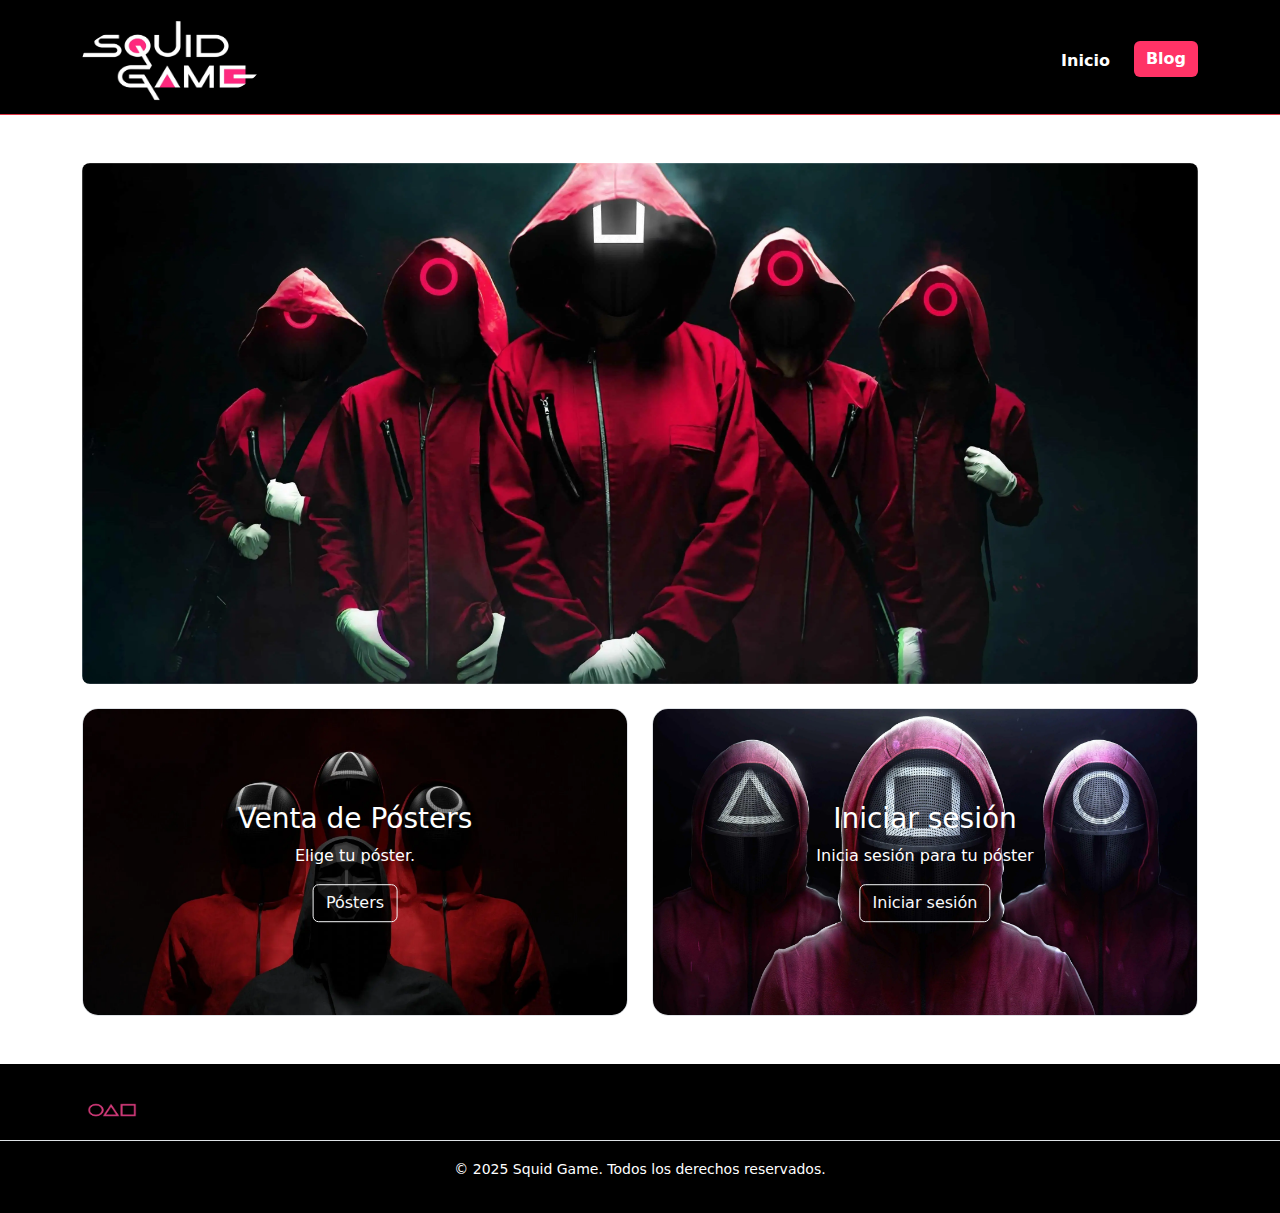
<file: index.html>
<!DOCTYPE html>
<html lang="es">
<head>
    <meta charset="UTF-8">
    <meta name="viewport" content="width=device-width, initial-scale=1.0">
    <meta name="description" content="Sitio oficial inspirado en Squid Game con pósters y blog temático.">
    <title>Squid Game</title>

    <!-- Preload LCP -->
    <link rel="preload" as="image" href="image/foto1.webp">
    <link href="https://cdn.jsdelivr.net/npm/bootstrap@5.3.0/dist/css/bootstrap.min.css" rel="stylesheet">
    <link rel="stylesheet" href="css/style.css">
    <link rel="icon" href="image/logo-squidgame.webp" type="image/webp">
</head>

<body>

<header class="bg-black border-bottom border-danger" id="index">
    <nav class="navbar navbar-expand-lg mx-auto fw-bold" aria-label="Navegación principal">
        <div class="container mt-2 d-flex align-items-center">

            <a class="navbar-brand d-flex align-items-center" href="index.html">
                <img src="image/logo-squidgame.webp"
                     alt="Logo Squid Game"
                     width="120"
                     height="60"
                     decoding="async"
                     class="logo-index me-2">
            </a>

            <button class="navbar-toggler"
                    type="button"
                    data-bs-toggle="collapse"
                    data-bs-target="#navbarNav"
                    aria-controls="navbarNav"
                    aria-expanded="false"
                    aria-label="Abrir menú de navegación">
                <span class="navbar-toggler-icon"></span>
            </button>

            <div class="collapse navbar-collapse" id="navbarNav">
                <ul class="navbar-nav ms-auto">
                    <li class="nav-item me-3">
                        <a class="nav-link text-white" href="index.html">Inicio</a>
                    </li>
                    <li class="nav-item">
                        <a class="btn btn-primary text-white fw-bold" href="blog.html">Blog</a>
                    </li>
                </ul>
            </div>

        </div>
    </nav>
</header>


<main class="container my-5">

    <!-- HERO -->
    <section class="position-relative text-center rounded-3 overflow-hidden">
        <img src="image/foto1.webp"
             class="img-fluid w-100"
             alt="Juego Luz Roja, Luz Verde"
             width="1200"
             height="600"
             fetchpriority="high"
             decoding="async">
    </section>

    <div class="row mt-4">

        <!-- CARD 1 -->
        <div class="col-md-6">
            <div class="position-relative border rounded-4 overflow-hidden card-animate">
                <img src="image/foto2.webp"
                     class="img-fluid w-100"
                     alt="Venta de pósters"
                     width="800"
                     height="500"
                     loading="lazy"
                     decoding="async">

                <div class="position-absolute top-50 start-50 translate-middle text-white text-center">
                    <h2 class="h3">Venta de Pósters</h2>
                    <p>Elige tu póster.</p>
                    <a href="#" class="btn btn-outline-light">Pósters</a>
                </div>
            </div>
        </div>

        <!-- CARD 2 -->
        <div class="col-md-6">
            <div class="position-relative border rounded-4 overflow-hidden card-animate">
                <img src="image/foto3.webp"
                     class="img-fluid w-100"
                     alt="Iniciar sesión"
                     width="800"
                     height="500"
                     loading="lazy"
                     decoding="async">

                <div class="position-absolute top-50 start-50 translate-middle text-white text-center">
                    <h2 class="h3">Iniciar sesión</h2>
                    <p>Inicia sesión para tu póster</p>
                    <a href="#" class="btn btn-outline-light">Iniciar sesión</a>
                </div>
            </div>
        </div>

    </div>

</main>


<footer class="bg-black text-white py-3">
    
    <div class="container d-flex justify-content-between align-items-center">
        <img src="image/foto-footer.webp"
             alt="Logo Squid Game"
             width="60"
             height="60"
             loading="lazy"
             decoding="async">
    </div>

    <div class="text-center py-3 border-top">
        <small>© 2025 Squid Game. Todos los derechos reservados.</small>
    </div>
</footer>

<script src="js/script.js" defer></script>

<script defer src="https://cdn.jsdelivr.net/npm/bootstrap@5.3.0/dist/js/bootstrap.bundle.min.js"></script>

</body>
</html>
</file>
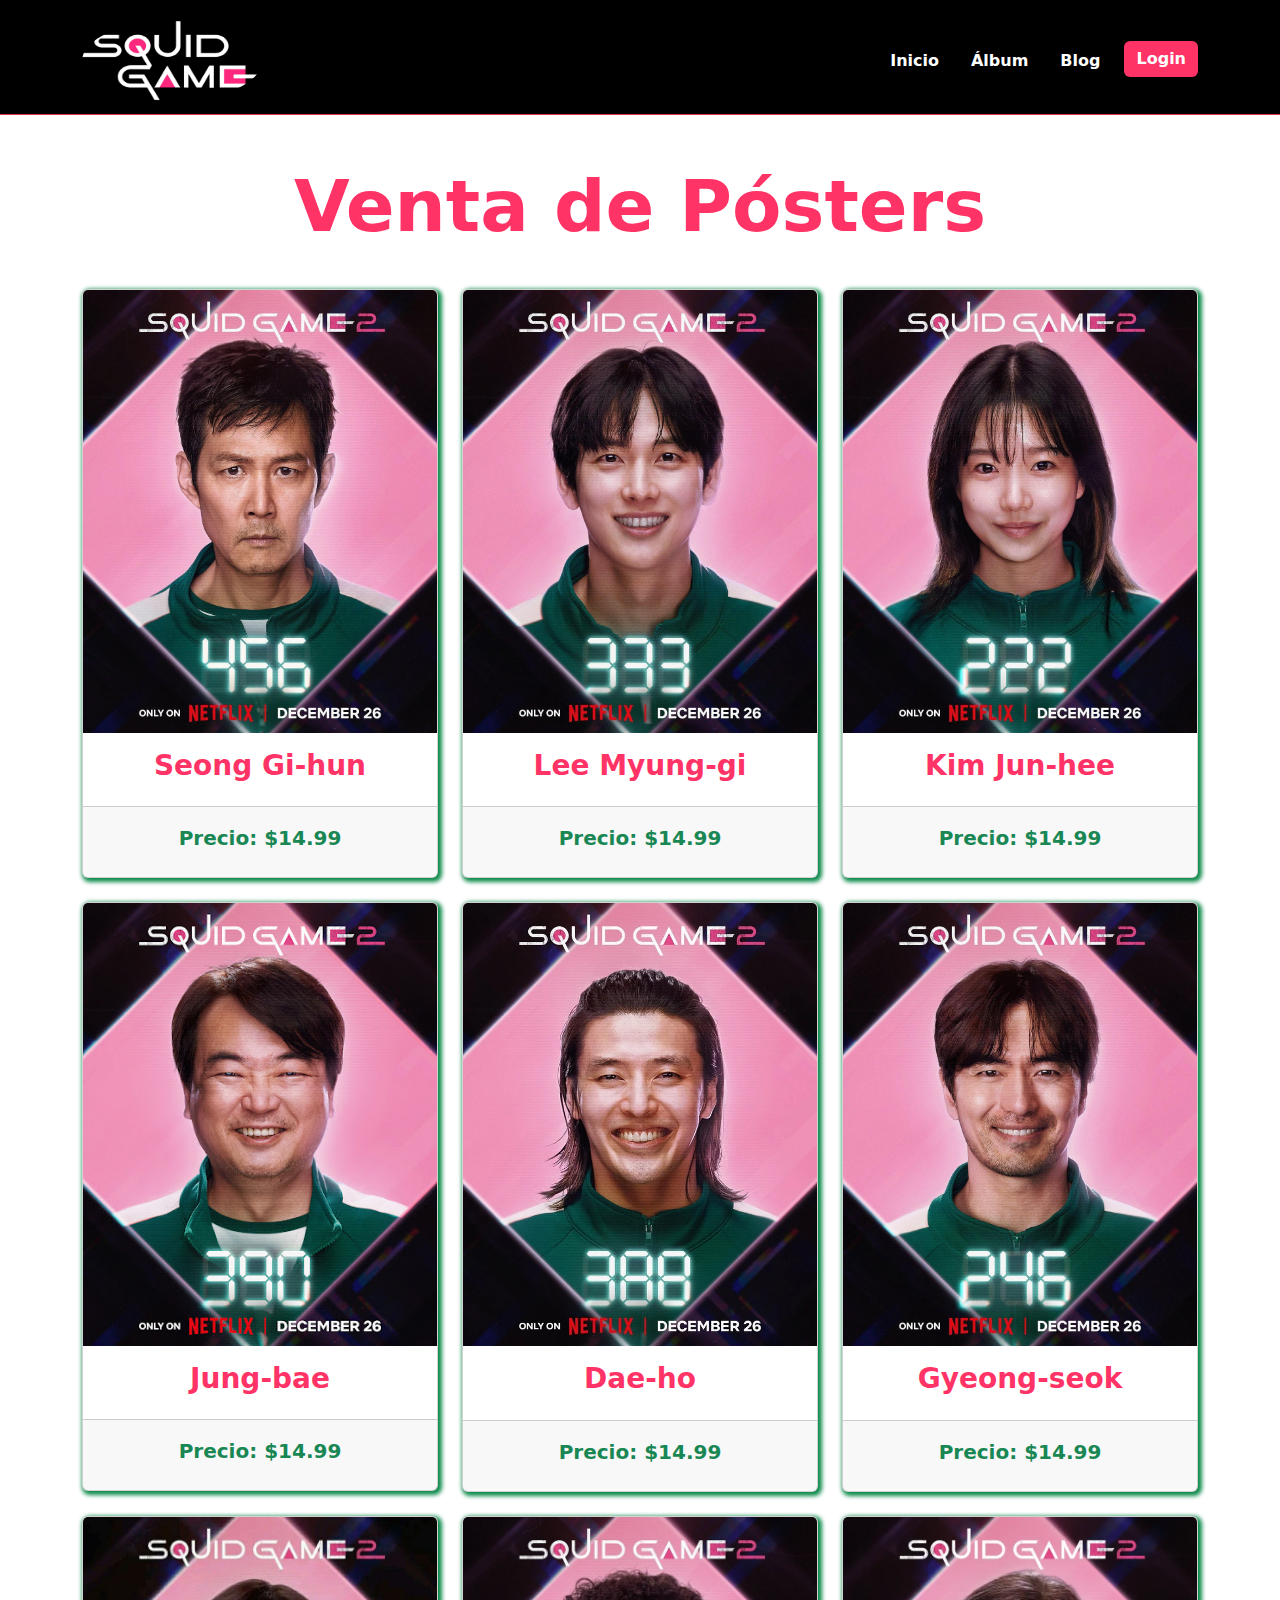
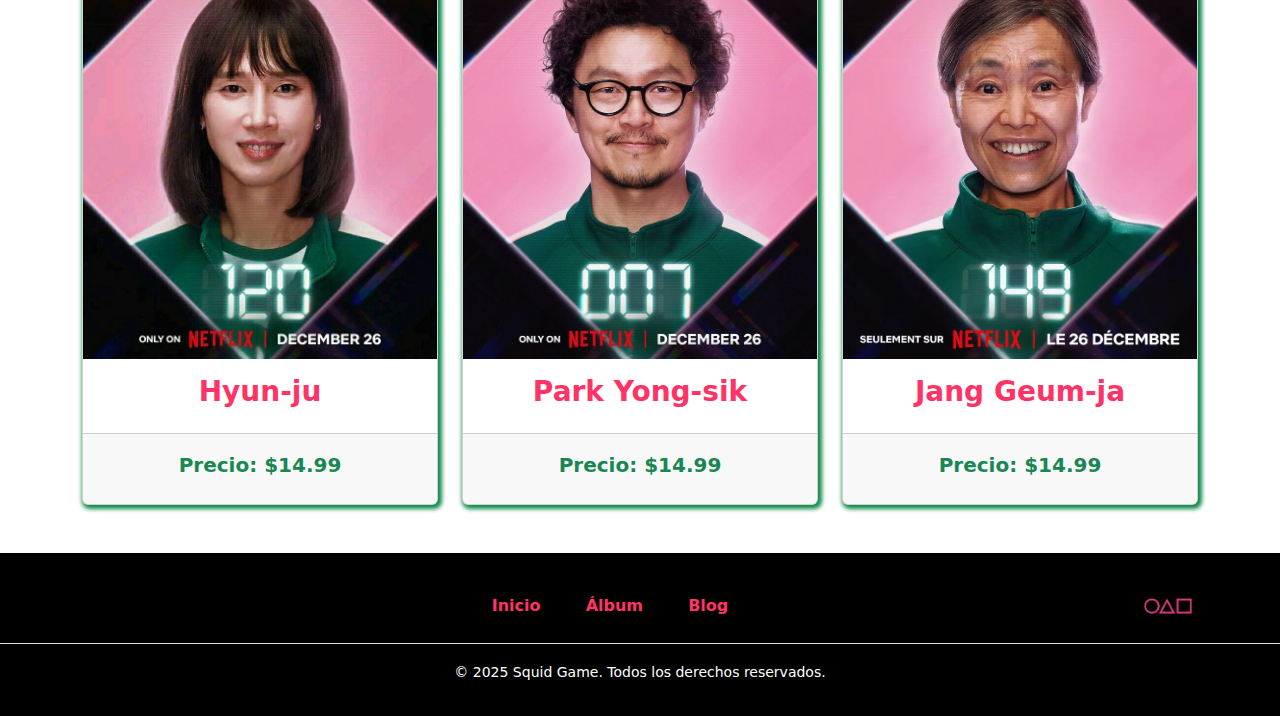
<file: album.html>
<!DOCTYPE html>
<html lang="en">
<head>
    <meta charset="UTF-8">
    <meta name="viewport" content="width=device-width, initial-scale=1.0">
    <title>Squid Game</title>
    <link href="https://cdn.jsdelivr.net/npm/bootstrap@5.3.0/dist/css/bootstrap.min.css" rel="stylesheet">
    <link rel="stylesheet" href="css/style.css">
    <link rel="shortcut icon" href="image/logo-squidgame.png" type="image/x-icon">
</head>


<body>
    <header class="bg-black border-bottom border-danger" id="index">
        <nav class="navbar navbar-expand-lg mx-auto fw-bold">
            <div class="container mt-2 d-flex align-items-center">
                <a class="navbar-brand d-flex align-items-center" href="index.html">
                    <img src="image/logo-squidgame.png" alt="Logo" class="logo-index me-2">
                </a>
                <button class="navbar-toggler" type="button" data-bs-toggle="collapse" data-bs-target="#navbarNav"
                    aria-controls="navbarNav" aria-expanded="false" aria-label="Toggle navigation">
                    <span class="navbar-toggler-icon"></span>
                </button>
                <div class="collapse navbar-collapse" id="navbarNav">
                    <ul class="navbar-nav ms-auto">
                        <li class="nav-item me-3">
                            <a class="nav-link text-white" href="index.html">Inicio</a>
                        </li>
                        <li class="nav-item me-3">
                            <a class="nav-link text-white" href="album.html">Álbum</a>
                        </li>
                        <li class="nav-item me-3">
                            <a class="nav-link text-white" href="blog.html">Blog</a>
                        </li>
                        <li class="nav-item">
                            <a class="btn btn-primary text-white fw-bold" href="login.html">Login</a>
                        </li>
                    </ul>
                </div>
            </div>
        </nav>
    </header>


    <div class="container my-5">
        <h2 class="album-titulo text-center fw-bold display-2">Venta de Pósters</h2>
        <div class="row row-cols-1 row-cols-md-3 g-4 mt-3">
            <div class="col">
                <div class="card">
                    <img src="image/album1.jpg" class="card-img-top" alt="poster1">
                    <div class="card-body">
                        <h4 class="card-title text-center fw-bold fs-3">Seong Gi-hun</h4>
                    </div>
                    <div class="card-footer text-center">
                        <p class="mt-2 text-success fs-5"><strong>Precio: $14.99</strong></p>
                    </div>
                </div>
            </div>
    
            <div class="col">
                <div class="card">
                    <img src="image/album2.jpg" class="card-img-top" alt="poster2">
                    <div class="card-body">
                        <h4 class="card-title text-center fw-bold fs-3">Lee Myung-gi</h4>
                    </div>
                    <div class="card-footer text-center">
                        <p class="mt-2 text-success fs-5"><strong>Precio: $14.99</strong></p>
                    </div>
                </div>
            </div>
    
            <div class="col">
                <div class="card">
                    <img src="image/album3.jpg" class="card-img-top" alt="poster3">
                    <div class="card-body">
                        <h4 class="card-title text-center fw-bold fs-3">Kim Jun-hee</h4>
                    </div>
                    <div class="card-footer text-center">
                        <p class="mt-2 text-success fs-5"><strong>Precio: $14.99</strong></p>
                    </div>
                </div>
            </div>
    
            <div class="col">
                <div class="card">
                    <img src="image/album4.jpg" class="card-img-top" alt="poster4">
                    <div class="card-body">
                        <h4 class="card-title text-center fw-bold fs-3">Jung-bae</h4>
                    </div>
                    <div class="card-footer text-center">
                        <p class="mt-2 text-success fs-5"><strong>Precio: $14.99</strong></p>
                    </div>
                </div>
            </div>
    
            <div class="col">
                <div class="card">
                    <img src="image/album5.webp" class="card-img-top" alt="poster5">
                    <div class="card-body">
                        <h4 class="card-title text-center fw-bold fs-3">Dae-ho</h4>
                    </div>
                    <div class="card-footer text-center">
                        <p class="mt-2 text-success fs-5"><strong>Precio: $14.99</strong></p>
                    </div>
                </div>
            </div>
    
            <div class="col">
                <div class="card">
                    <img src="image/album6.jpg" class="card-img-top" alt="poster6">
                    <div class="card-body">
                        <h4 class="card-title text-center fw-bold fs-3">Gyeong-seok</h4>
                    </div>
                    <div class="card-footer text-center">
                        <p class="mt-2 text-success fs-5"><strong>Precio: $14.99</strong></p>
                    </div>
                </div>
            </div>
    
            <div class="col">
                <div class="card">
                    <img src="image/album7.jpg" class="card-img-top" alt="poster7">
                    <div class="card-body">
                        <h4 class="card-title text-center fw-bold fs-3">Hyun-ju</h4>
                    </div>
                    <div class="card-footer text-center">
                        <p class="mt-2 text-success fs-5"><strong>Precio: $14.99</strong></p>
                    </div>
                </div>
            </div>
    
            <div class="col">
                <div class="card">
                    <img src="image/album8.jpg" class="card-img-top" alt="poster8">
                    <div class="card-body">
                        <h4 class="card-title text-center fw-bold fs-3">Park Yong-sik</h4>
                    </div>
                    <div class="card-footer text-center">
                        <p class="mt-2 text-success fs-5"><strong>Precio: $14.99</strong></p>
                    </div>
                </div>
            </div>
    
            <div class="col">
                <div class="card">
                    <img src="image/album9.webp" class="card-img-top" alt="poster9">
                    <div class="card-body">
                        <h4 class="card-title text-center fw-bold fs-3">Jang Geum-ja</h4>
                    </div>
                    <div class="card-footer text-center">
                        <p class="mt-2 text-success fs-5"><strong>Precio: $14.99</strong></p>
                    </div>
                </div>
            </div>
        </div>
    </div>
    


    <footer class="bg-black text-white py-3">
        <div class="container d-flex justify-content-between align-items-center">
            
            <nav class="mx-auto">
                <ul class="list-inline m-0">
                    <li class="list-inline-item"><a href="index.html" class="footer-link fw-bold text-decoration-none px-3">Inicio</a></li>
                    <li class="list-inline-item"><a href="album.html" class="footer-link fw-bold text-decoration-none px-3">Álbum</a></li>
                    <li class="list-inline-item"><a href="blog.html" class="footer-link fw-bold text-decoration-none px-3">Blog</a></li>
                </ul>
            </nav>
    
            <img src="image/foto-footer.png" alt="Logo Squid Game" class="img-fluid" style="width: 60px;">
        </div>
    
        <div class="text-center py-3 border-top">
            <small>© 2025 Squid Game. Todos los derechos reservados.</small>
        </div>
    </footer>
    
    
    
    <script src="https://cdn.jsdelivr.net/npm/bootstrap@5.3.0/dist/js/bootstrap.bundle.min.js"></script>
</body>
</html>
</file>
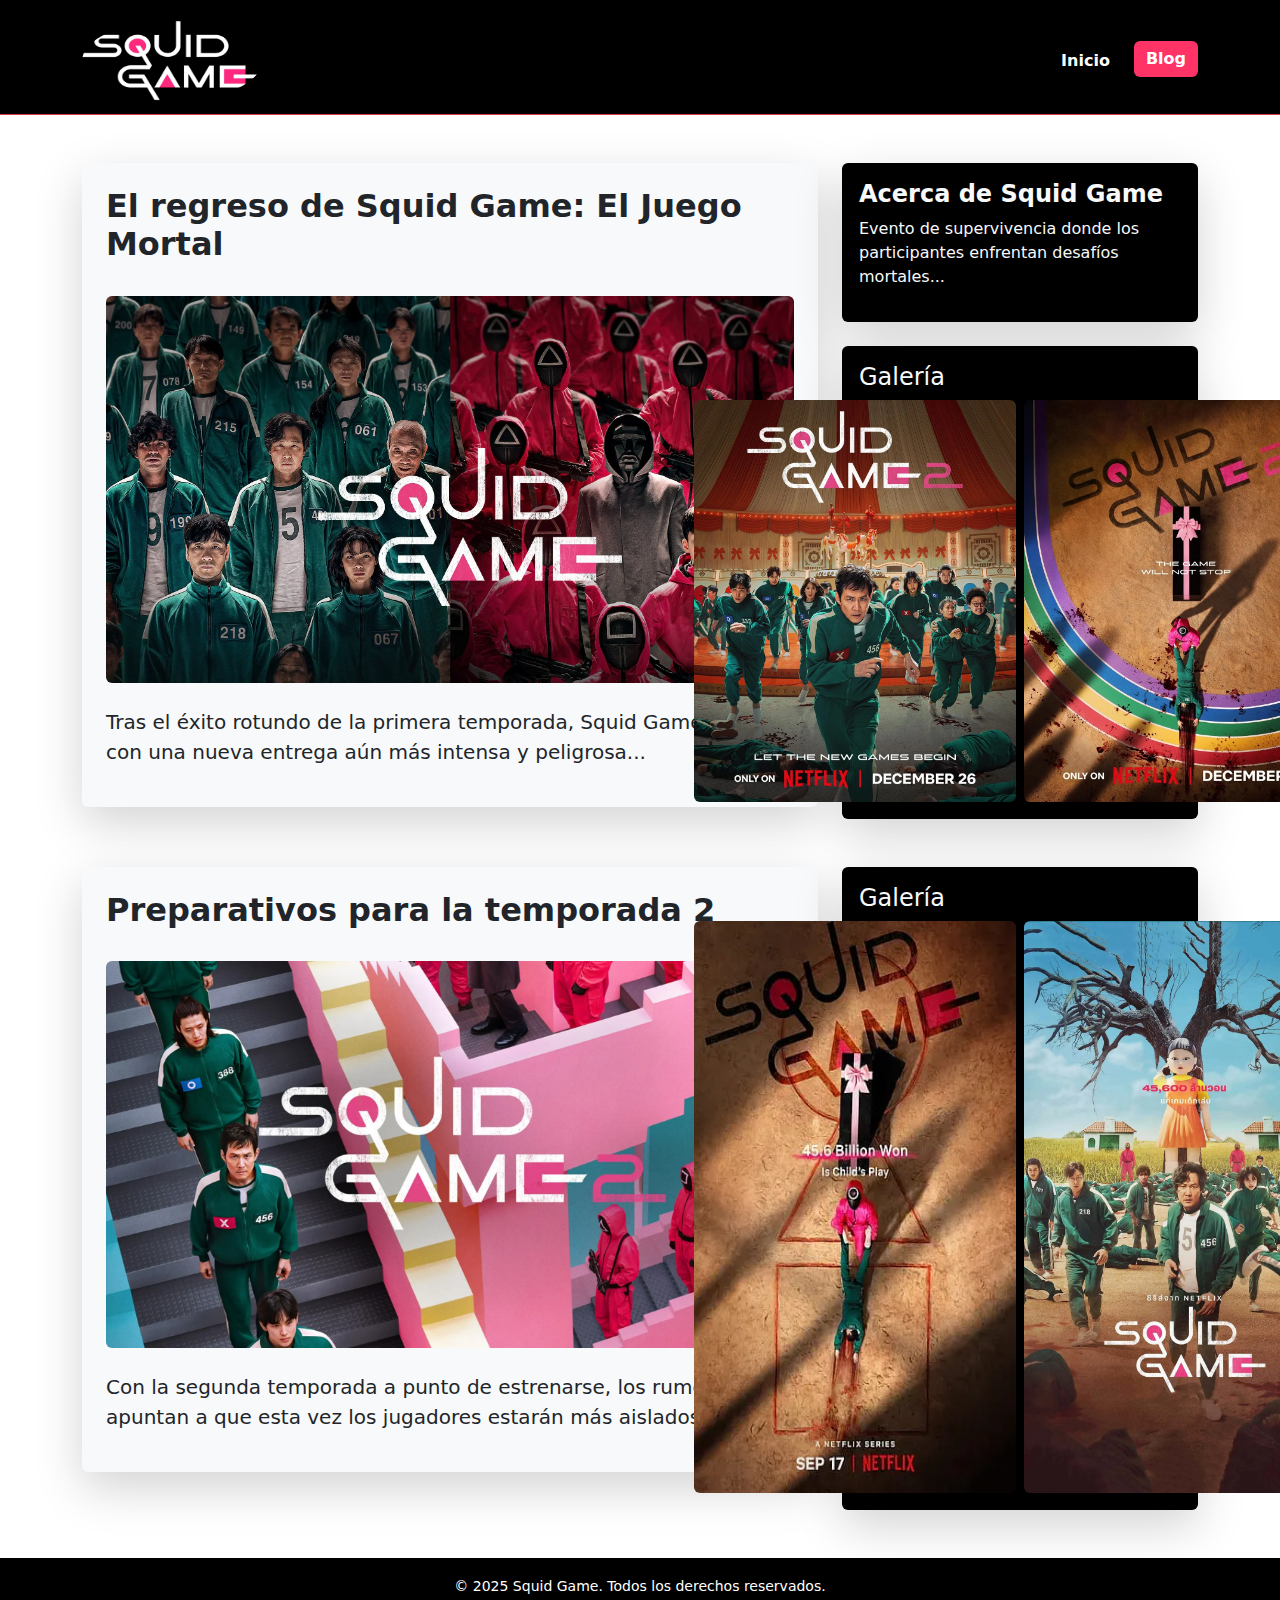
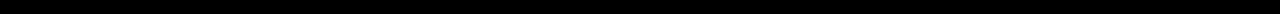
<file: blog.html>
<!DOCTYPE html>
<html lang="es">
<head>
    <meta charset="UTF-8">
    <meta name="viewport" content="width=device-width, initial-scale=1.0">
    <title>Blog - Squid Game</title>
    <link rel="preload" as="image" href="image/blog3.webp">

    <link href="https://cdn.jsdelivr.net/npm/bootstrap@5.3.0/dist/css/bootstrap.min.css" rel="stylesheet">
    <link rel="stylesheet" href="css/style.css">
    <link rel="icon" href="image/logo-squidgame.webp" type="image/webp">
</head>

<body>

<header class="bg-black border-bottom border-danger" id="index">
    <nav class="navbar navbar-expand-lg mx-auto fw-bold">
        <div class="container mt-2 d-flex align-items-center">
            <a class="navbar-brand d-flex align-items-center" href="index.html">
                <img src="image/logo-squidgame.webp"
                     alt="Logo Squid Game"
                     width="120"
                     height="60"
                     decoding="async"
                     fetchpriority="low"
                     class="logo-index me-2">
            </a>

            <button class="navbar-toggler"
                    type="button"
                    data-bs-toggle="collapse"
                    data-bs-target="#navbarNav"
                    aria-controls="navbarNav"
                    aria-expanded="false"
                    aria-label="Toggle navigation">
                <span class="navbar-toggler-icon"></span>
            </button>

            <div class="collapse navbar-collapse" id="navbarNav">
                <ul class="navbar-nav ms-auto">
                    <li class="nav-item me-3">
                        <a class="nav-link text-white" href="index.html">Inicio</a>
                    </li>
                    <li class="nav-item">
                        <a class="btn btn-primary text-white fw-bold" href="blog.html">Blog</a>
                    </li>
                </ul>
            </div>
        </div>
    </nav>
</header>

<main class="container my-5">

    <div class="row">
        <div class="col-md-8">
            <div class="blog-post p-4 shadow-lg rounded-2 bg-light">
                <h2 class="fw-bold">El regreso de Squid Game: El Juego Mortal</h2>

                <img src="image/blog3.webp"
                     alt="Evento Squid Game"
                     class="img-fluid my-4 rounded"
                     width="900"
                     height="600"
                     fetchpriority="high">

                <p class="lead">
                    Tras el éxito rotundo de la primera temporada, Squid Game regresa con una nueva entrega aún más intensa y peligrosa...
                </p>
            </div>
        </div>

        <div class="col-md-4 d-flex flex-column gap-4">

            <div class="card shadow-lg bg-black">
                <div class="card-body rounded-2">
                    <h4 class="card-title fw-bold text-light">Acerca de Squid Game</h4>
                    <p class="text-light">
                        Evento de supervivencia donde los participantes enfrentan desafíos mortales...
                    </p>
                </div>
            </div>

            <div class="card shadow-lg bg-black">
                <div class="card-body rounded-2">
                    <h4 class="card-title text-light">Galería</h4>
                    <div class="d-flex justify-content-center gap-2">

                        <img src="image/blog1.webp"
                             alt="Imagen blog 1"
                             class="img-fluid rounded"
                             width="400"
                             height="250"
                             loading="lazy"
                             decoding="async">

                        <img src="image/blog2.webp"
                             alt="Imagen blog 2"
                             class="img-fluid rounded"
                             width="400"
                             height="250"
                             loading="lazy"
                             decoding="async">

                    </div>
                </div>
            </div>

        </div>
    </div>


    <div class="row mt-5">

        <div class="col-md-8">
            <div class="blog-post p-4 shadow-lg rounded bg-light">
                <h2 class="fw-bold">Preparativos para la temporada 2</h2>

                <img src="image/blog4.webp"
                     alt="Evento temporada 2"
                     class="img-fluid my-4 rounded"
                     width="900"
                     height="600"
                     loading="lazy"
                     decoding="async">

                <p class="lead">
                    Con la segunda temporada a punto de estrenarse, los rumores apuntan a que esta vez los jugadores estarán más aislados...
                </p>
            </div>
        </div>

        <div class="col-md-4 d-flex flex-column gap-4">

            <div class="card shadow-lg bg-black">
                <div class="card-body rounded-2">
                    <h4 class="card-title text-light">Galería</h4>
                    <div class="d-flex justify-content-center gap-2">

                        <img src="image/blog5.webp"
                             alt="Imagen blog 5"
                             class="img-fluid rounded"
                             width="400"
                             height="250"
                             loading="lazy"
                             decoding="async">

                        <img src="image/blog6.webp"
                             alt="Imagen blog 6"
                             class="img-fluid rounded"
                             width="400"
                             height="250"
                             loading="lazy"
                             decoding="async">

                    </div>
                </div>
            </div>

        </div>
    </div>

</main>

<footer class="bg-black text-white py-3">
    <div class="container text-center">
        <small>© 2025 Squid Game. Todos los derechos reservados.</small>
    </div>
</footer>

<script defer src="https://cdn.jsdelivr.net/npm/bootstrap@5.3.0/dist/js/bootstrap.bundle.min.js"></script>

</body>
</html>
</file>
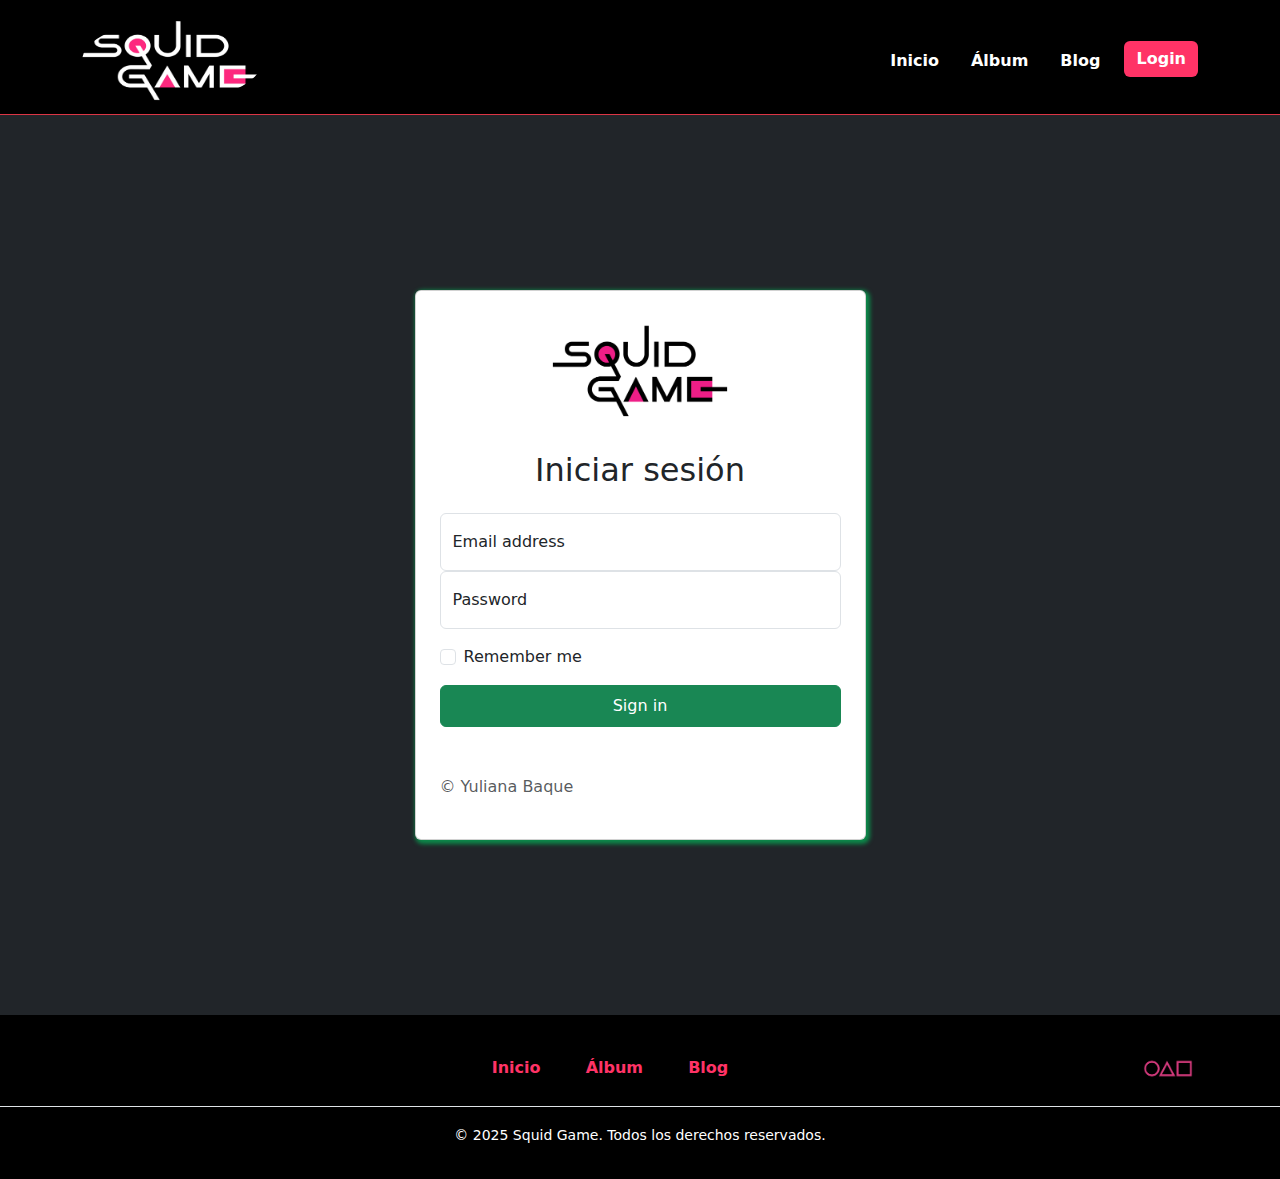
<file: login.html>
<!DOCTYPE html>
<html lang="en">
<head>
    <meta charset="UTF-8">
    <meta name="viewport" content="width=device-width, initial-scale=1.0">
    <title>Squid Game</title>
    <link href="https://cdn.jsdelivr.net/npm/bootstrap@5.3.0/dist/css/bootstrap.min.css" rel="stylesheet">
    <link rel="stylesheet" href="css/style.css">
    <link rel="shortcut icon" href="image/logo-squidgame.png" type="image/x-icon">
</head>


<body class="bg-dark text-light">
    <header class="bg-black border-bottom border-danger" id="index">
        <nav class="navbar navbar-expand-lg mx-auto fw-bold">
            <div class="container mt-2 d-flex align-items-center">
                <a class="navbar-brand d-flex align-items-center" href="index.html">
                    <img src="image/logo-squidgame.png" alt="Logo" class="logo-index me-2">
                </a>
                <button class="navbar-toggler" type="button" data-bs-toggle="collapse" data-bs-target="#navbarNav"
                    aria-controls="navbarNav" aria-expanded="false" aria-label="Toggle navigation">
                    <span class="navbar-toggler-icon"></span>
                </button>
                <div class="collapse navbar-collapse" id="navbarNav">
                    <ul class="navbar-nav ms-auto">
                        <li class="nav-item me-3">
                            <a class="nav-link text-white" href="index.html">Inicio</a>
                        </li>
                        <li class="nav-item me-3">
                            <a class="nav-link text-white" href="album.html">Álbum</a>
                        </li>
                        <li class="nav-item me-3">
                            <a class="nav-link text-white" href="blog.html">Blog</a>
                        </li>
                        <li class="nav-item">
                            <a class="btn btn-primary text-white fw-bold" href="login.html">Login</a>
                        </li>
                    </ul>
                </div>
            </div>
        </nav>
    </header>


    <div class="container">
        <div class="row justify-content-center align-items-center" style="height: 100vh;">
            <div class="col-md-5">
                <div class="card p-4">
                    <div class="text-center mb-4">
                        <img src="image/formulario.png" alt="Logo" class="img-fluid" style="max-width: 200px;">
                    </div>
                    <h2 class="text-center mb-4">Iniciar sesión</h2>
    
                    <main class="form-signin w-100 m-auto">
                        <form method="get" action="index.html">
                            <div class="form-floating">
                                <input type="email" class="form-control" id="floatingInput" placeholder="name@example.com" required>
                                <label for="floatingInput">Email address</label>
                            </div>
                            <div class="form-floating">
                                <input type="password" class="form-control" id="floatingPassword" placeholder="Password" required>
                                <label for="floatingPassword">Password</label>
                            </div>
    
                            <div class="form-check text-start my-3">
                                <input class="form-check-input" type="checkbox" value="remember-me" id="flexCheckDefault">
                                <label class="form-check-label" for="flexCheckDefault">
                                    Remember me
                                </label>
                            </div>
                            <button class="btn btn-success w-100 py-2" type="submit">Sign in</button>
                            <p class="mt-5 mb-3 text-body-secondary">© Yuliana Baque</p>
                        </form>
                    </main>
                </div>
            </div>
        </div>
    </div>
    

        <footer class="bg-black text-white py-3">
            <div class="container d-flex justify-content-between align-items-center">
                
                <nav class="mx-auto">
                    <ul class="list-inline m-0">
                        <li class="list-inline-item"><a href="#index" class="footer-link fw-bold text-decoration-none px-3">Inicio</a></li>
                        <li class="list-inline-item"><a href="album.html" class="footer-link fw-bold text-decoration-none px-3">Álbum</a></li>
                        <li class="list-inline-item"><a href="blog.html" class="footer-link fw-bold text-decoration-none px-3">Blog</a></li>
                    </ul>
                </nav>
        
                <img src="image/foto-footer.png" alt="Logo Squid Game" class="img-fluid" style="width: 60px;">
            </div>
        
            <div class="text-center py-3 border-top">
                <small>© 2025 Squid Game. Todos los derechos reservados.</small>
            </div>
        </footer>
        

<script src="https://cdn.jsdelivr.net/npm/bootstrap@5.3.0/dist/js/bootstrap.bundle.min.js"></script>
</body>
</html>
</file>
<file: css/style.css>
.logo-index {
    width: 180px;
    height: 80px;
    border-radius: 50%;
}
.navbar-toggler-icon {
   background-color: #ffffff; 
   border-radius: 5px;
}

.nav-link:hover, .album-titulo, .card-title, .footer-link {
    color:#ff3366;
}

.navbar .btn-primary {
    background-color:#ff3366; 
    border: none;
    transition: background-color 0.3s;
}
.card {
    box-shadow: 2px 2px 4px 2px rgba(12, 138, 74, 1);
    transition: transform 0.3s ease-in-out, box-shadow 0.3s ease-in-out;
}
</file>
